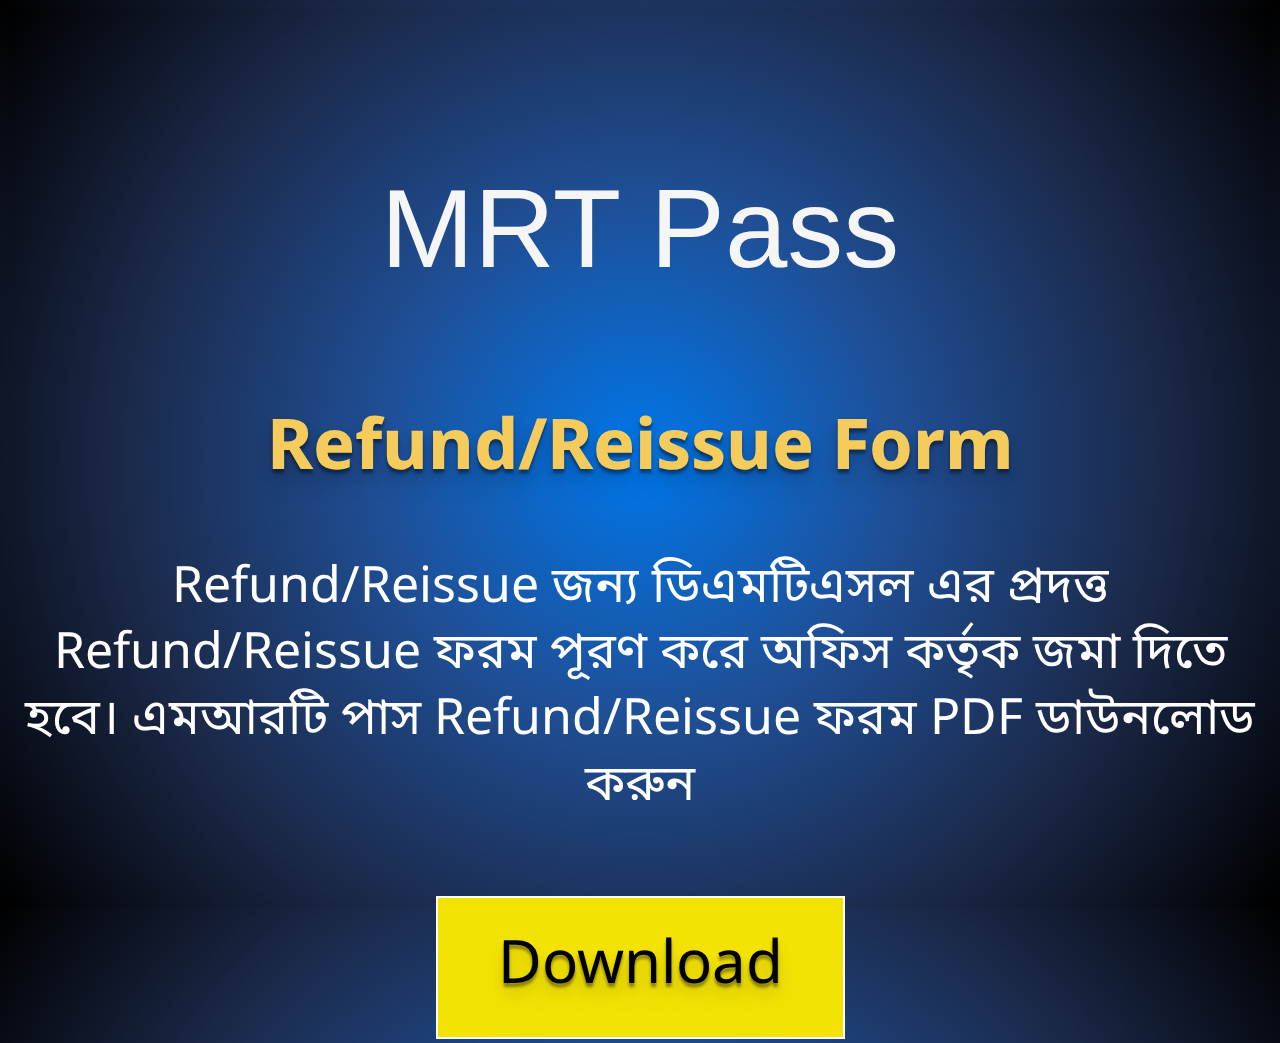
<file: mrt-pass/refund-reissue-form/inbox.html>
<!DOCTYPE html>
<html lang="en">
<head>
    <style>
        @import url('https://fonts.googleapis.com/css2?family=Noto+Sans+Bengali:wght@100..900&display=swap');
        </style>

        

 <style>


.button {
  background-color: #daa804; /* Green */
  border: none;
  color: white;
  padding: 30px 60px;
  text-align: center;
  text-decoration: none;
  display: inline-block;
  font-size: 60px;
  font-family: "Noto Sans Bengali", sans-serif;
  margin: 4px 2px;
  cursor: pointer;
  
}

.button1 {
  background-color: #f3e305;;
  color: black;
  font-family: "Noto Sans Bengali", sans-serif;
  border: 2px solid #ffffff;
  text-shadow: 0px 4px 3px rgba(0,0,0,0.4),
                0px 8px 13px rgba(0,0,0,0.1),
                0px 18px 23px rgba(0,0,0,0.1);
}
.button1:hover {
  background-color: #04AA6D;
  color: white;
}



            body, html {
                height: 100%;
                color: #ffffff;
                background: radial-gradient(circle, #0077ea, #1f4f96, #1b2949, #000);
                font-family: "Noto Sans Bengali", sans-serif;
            }

       

            .app-data h3 {
            font: 7em'Pacifico', 'Kaushan Script', Futura, 'Roboto', 'Trebuchet MS', Helvetica, sans-serif;
            text-align: center;          
            color: whitesmoke;  
                  
    
            }

   

            .no-data h2 {               
                color: #F5CB5C;
                text-shadow: 0px 4px 3px rgba(0,0,0,0.4),
                0px 8px 13px rgba(0,0,0,0.1),
                0px 18px 23px rgba(0,0,0,0.1);
                font-size: 70px;
            }

            p{
    font-size: 50px;
    font-family: "Noto Sans Bengali", sans-serif;
}
  

        </style>
 
</head>

<body>
    <center> 
    <div id="container" class="bg">
        <div class="no-data">
            <div class="app-data"> <br/> <br/>
            <h3> MRT Pass  </h3></div>
            <h2> Refund/Reissue Form </h2>        
            <p>  Refund/Reissue জন্য ডিএমটিএসল এর প্রদত্ত Refund/Reissue ফরম পূরণ করে অফিস কর্তৃক জমা দিতে হবে। এমআরটি পাস Refund/Reissue ফরম PDF ডাউনলোড করুন </p>
            <br/>
            <a href="Refund_Reissue_Form.pdf"><button class="button button1"> Download </button></a>
       </div>
    </div> 
        </center>
    
</body>
</html>
</file>
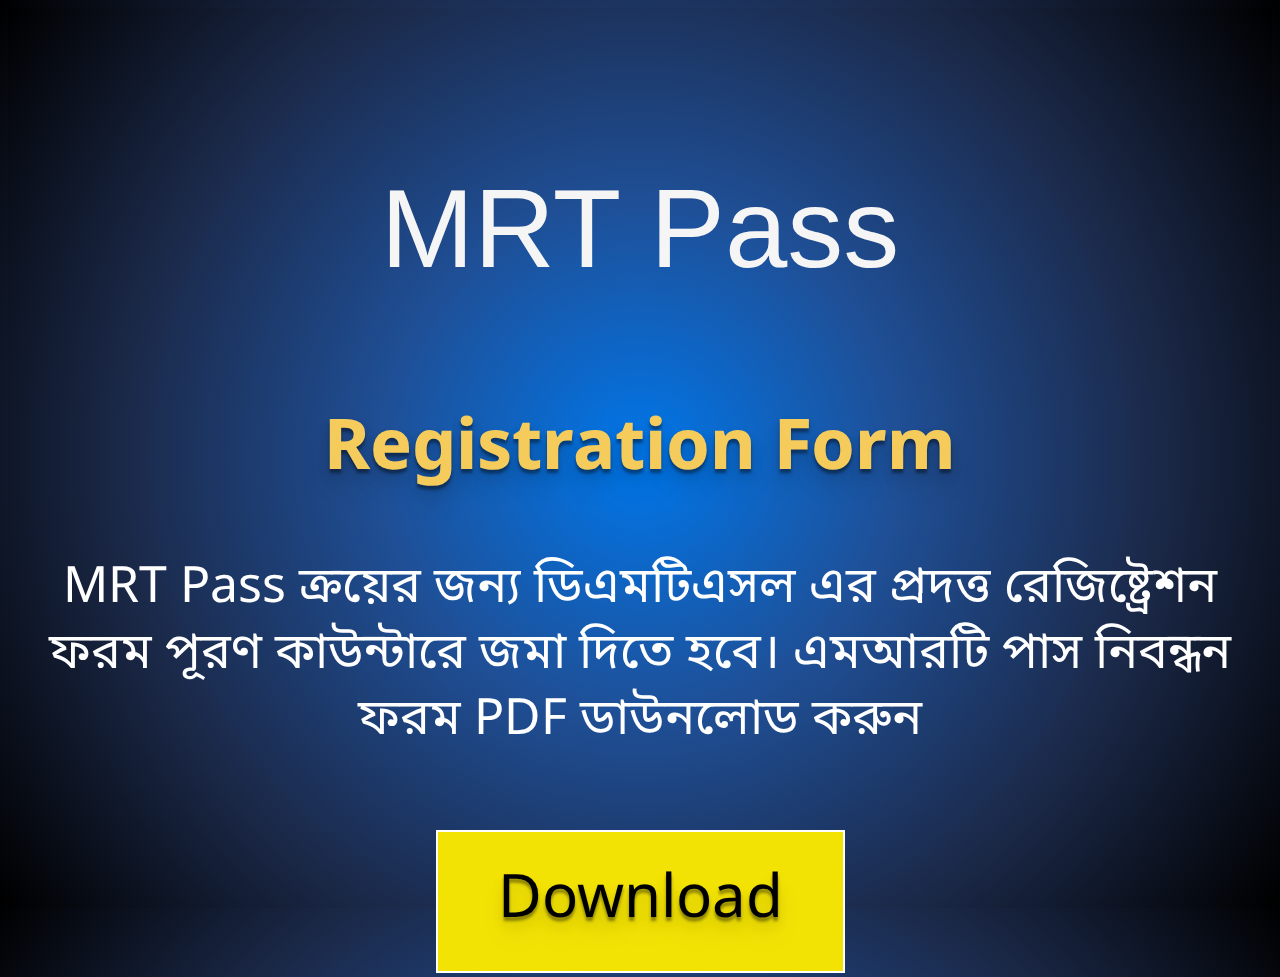
<file: mrt-pass/registration-form/inbox.html>
<!DOCTYPE html>
<html lang="en">
<head>
    <style>
        @import url('https://fonts.googleapis.com/css2?family=Noto+Sans+Bengali:wght@100..900&display=swap');
        </style>

        

 <style>


.button {
  background-color: #daa804; /* Green */
  border: none;
  color: white;
  padding: 30px 60px;
  text-align: center;
  text-decoration: none;
  display: inline-block;
  font-size: 60px;
  font-family: "Noto Sans Bengali", sans-serif;
  margin: 4px 2px;
  cursor: pointer;
  
}

.button1 {
  background-color: #f3e305;;
  color: black;
  font-family: "Noto Sans Bengali", sans-serif;
  border: 2px solid #ffffff;
  text-shadow: 0px 4px 3px rgba(0,0,0,0.4),
                0px 8px 13px rgba(0,0,0,0.1),
                0px 18px 23px rgba(0,0,0,0.1);
}
.button1:hover {
  background-color: #04AA6D;
  color: white;
}



            body, html {
                height: 100%;
                color: #ffffff;
                background: radial-gradient(circle, #0077ea, #1f4f96, #1b2949, #000);
                font-family: "Noto Sans Bengali", sans-serif;
            }

       

            .app-data h3 {
            font: 7em'Pacifico', 'Kaushan Script', Futura, 'Roboto', 'Trebuchet MS', Helvetica, sans-serif;
            text-align: center;          
            color: whitesmoke;  
                  
    
            }

   

            .no-data h2 {               
                color: #F5CB5C;
                text-shadow: 0px 4px 3px rgba(0,0,0,0.4),
                0px 8px 13px rgba(0,0,0,0.1),
                0px 18px 23px rgba(0,0,0,0.1);
                font-size: 70px;
            }

            p{
    font-size: 50px;
    font-family: "Noto Sans Bengali", sans-serif;
}
  

        </style>
 
</head>

<body>
    <center> 
    <div id="container" class="bg">
        <div class="no-data">
            <div class="app-data"> <br/> <br/>
            <h3> MRT Pass  </h3></div>
            <h2> Registration Form </h2>        
            <p>  MRT Pass ক্রয়ের জন্য ডিএমটিএসল এর প্রদত্ত রেজিষ্ট্রেশন ফরম পূরণ কাউন্টারে জমা দিতে হবে। এমআরটি পাস নিবন্ধন ফরম PDF ডাউনলোড করুন </p>
            <br/>
            <a href="MRT_Pass_Registration_Form.pdf"><button class="button button1"> Download </button></a>
       </div>
    </div> 
        </center>
    
</body>
</html>
</file>
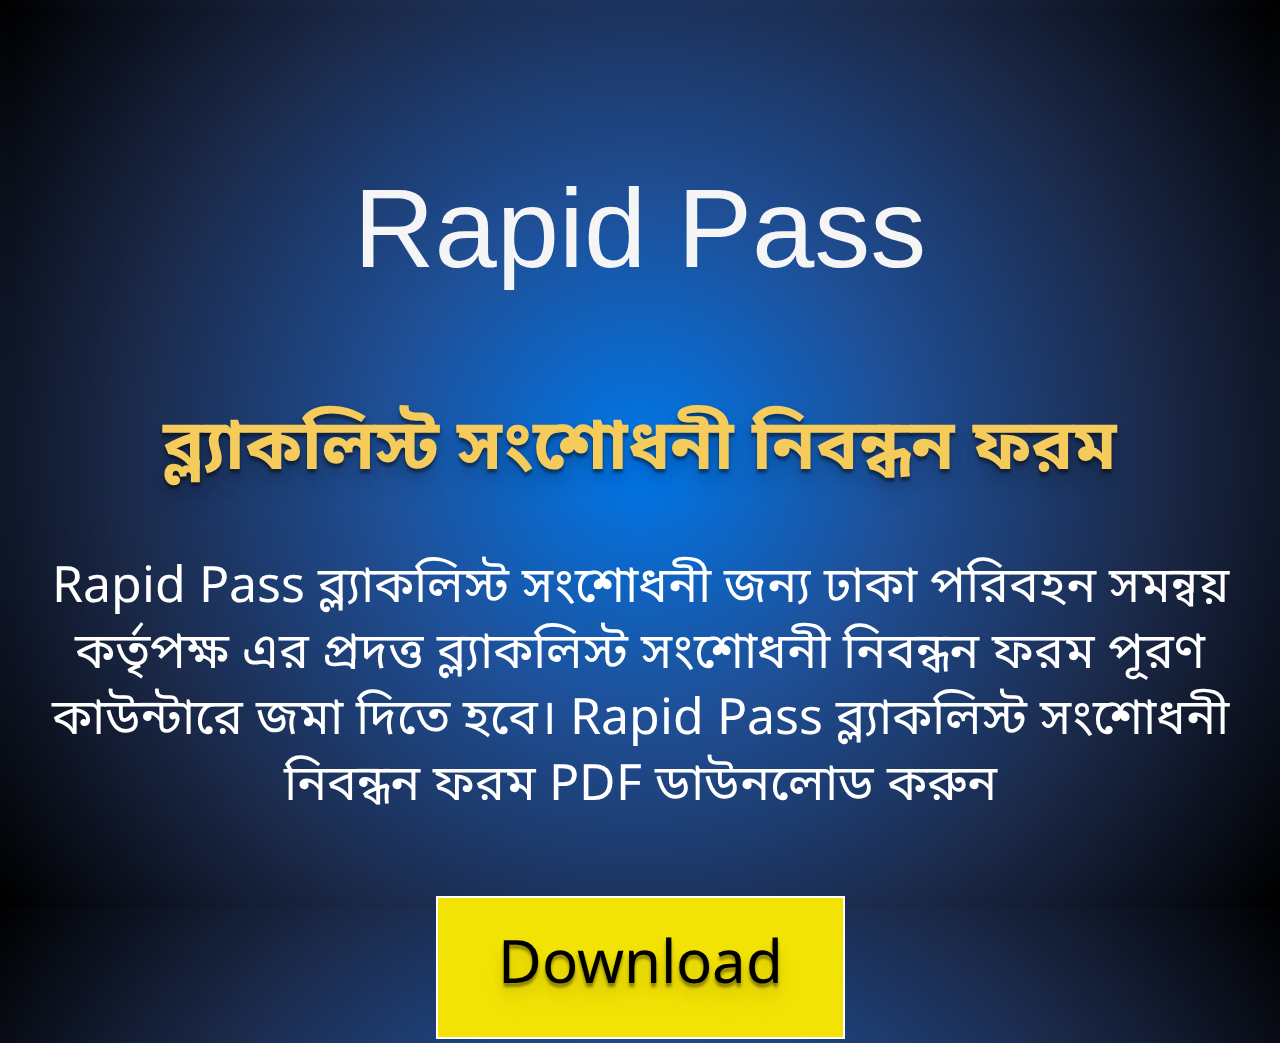
<file: rapid-pass/blacklist_correction_registration_Form/inbox.html>
<!DOCTYPE html>
<html lang="en">
<head>
    <style>
        @import url('https://fonts.googleapis.com/css2?family=Noto+Sans+Bengali:wght@100..900&display=swap');
        </style>

        

 <style>


.button {
  background-color: #daa804; /* Green */
  border: none;
  color: white;
  padding: 30px 60px;
  text-align: center;
  text-decoration: none;
  display: inline-block;
  font-size: 60px;
  font-family: "Noto Sans Bengali", sans-serif;
  margin: 4px 2px;
  cursor: pointer;
  
}

.button1 {
  background-color: #f3e305;;
  color: black;
  font-family: "Noto Sans Bengali", sans-serif;
  border: 2px solid #ffffff;
  text-shadow: 0px 4px 3px rgba(0,0,0,0.4),
                0px 8px 13px rgba(0,0,0,0.1),
                0px 18px 23px rgba(0,0,0,0.1);
}
.button1:hover {
  background-color: #04AA6D;
  color: white;
}



            body, html {
                height: 100%;
                color: #ffffff;
                background: radial-gradient(circle, #0077ea, #1f4f96, #1b2949, #000);
                font-family: "Noto Sans Bengali", sans-serif;
            }

       

            .app-data h3 {
            font: 7em'Pacifico', 'Kaushan Script', Futura, 'Roboto', 'Trebuchet MS', Helvetica, sans-serif;
            text-align: center;          
            color: whitesmoke;  
                  
    
            }

   

            .no-data h2 {               
                color: #F5CB5C;
                text-shadow: 0px 4px 3px rgba(0,0,0,0.4),
                0px 8px 13px rgba(0,0,0,0.1),
                0px 18px 23px rgba(0,0,0,0.1);
                font-size: 70px;
            }

            p{
    font-size: 50px;
    font-family: "Noto Sans Bengali", sans-serif;
}
  

        </style>
 
</head>

<body>
    <center> 
    <div id="container" class="bg">
        <div class="no-data">
            <div class="app-data"> <br/> <br/>
            <h3> Rapid Pass  </h3></div>
            <h2> ব্ল্যাকলিস্ট সংশোধনী নিবন্ধন ফরম </h2>        
            <p>  Rapid Pass ব্ল্যাকলিস্ট সংশোধনী জন্য ঢাকা পরিবহন সমন্বয় কর্তৃপক্ষ এর প্রদত্ত  ব্ল্যাকলিস্ট সংশোধনী নিবন্ধন ফরম পূরণ কাউন্টারে জমা দিতে হবে। Rapid Pass ব্ল্যাকলিস্ট সংশোধনী নিবন্ধন ফরম PDF ডাউনলোড করুন </p>
            <br/>
            <a href="Blacklist_Correction_Registration_Form.pdf"><button class="button button1"> Download </button></a>
       </div>
    </div> 
        </center>
    
</body>
</html>
</file>
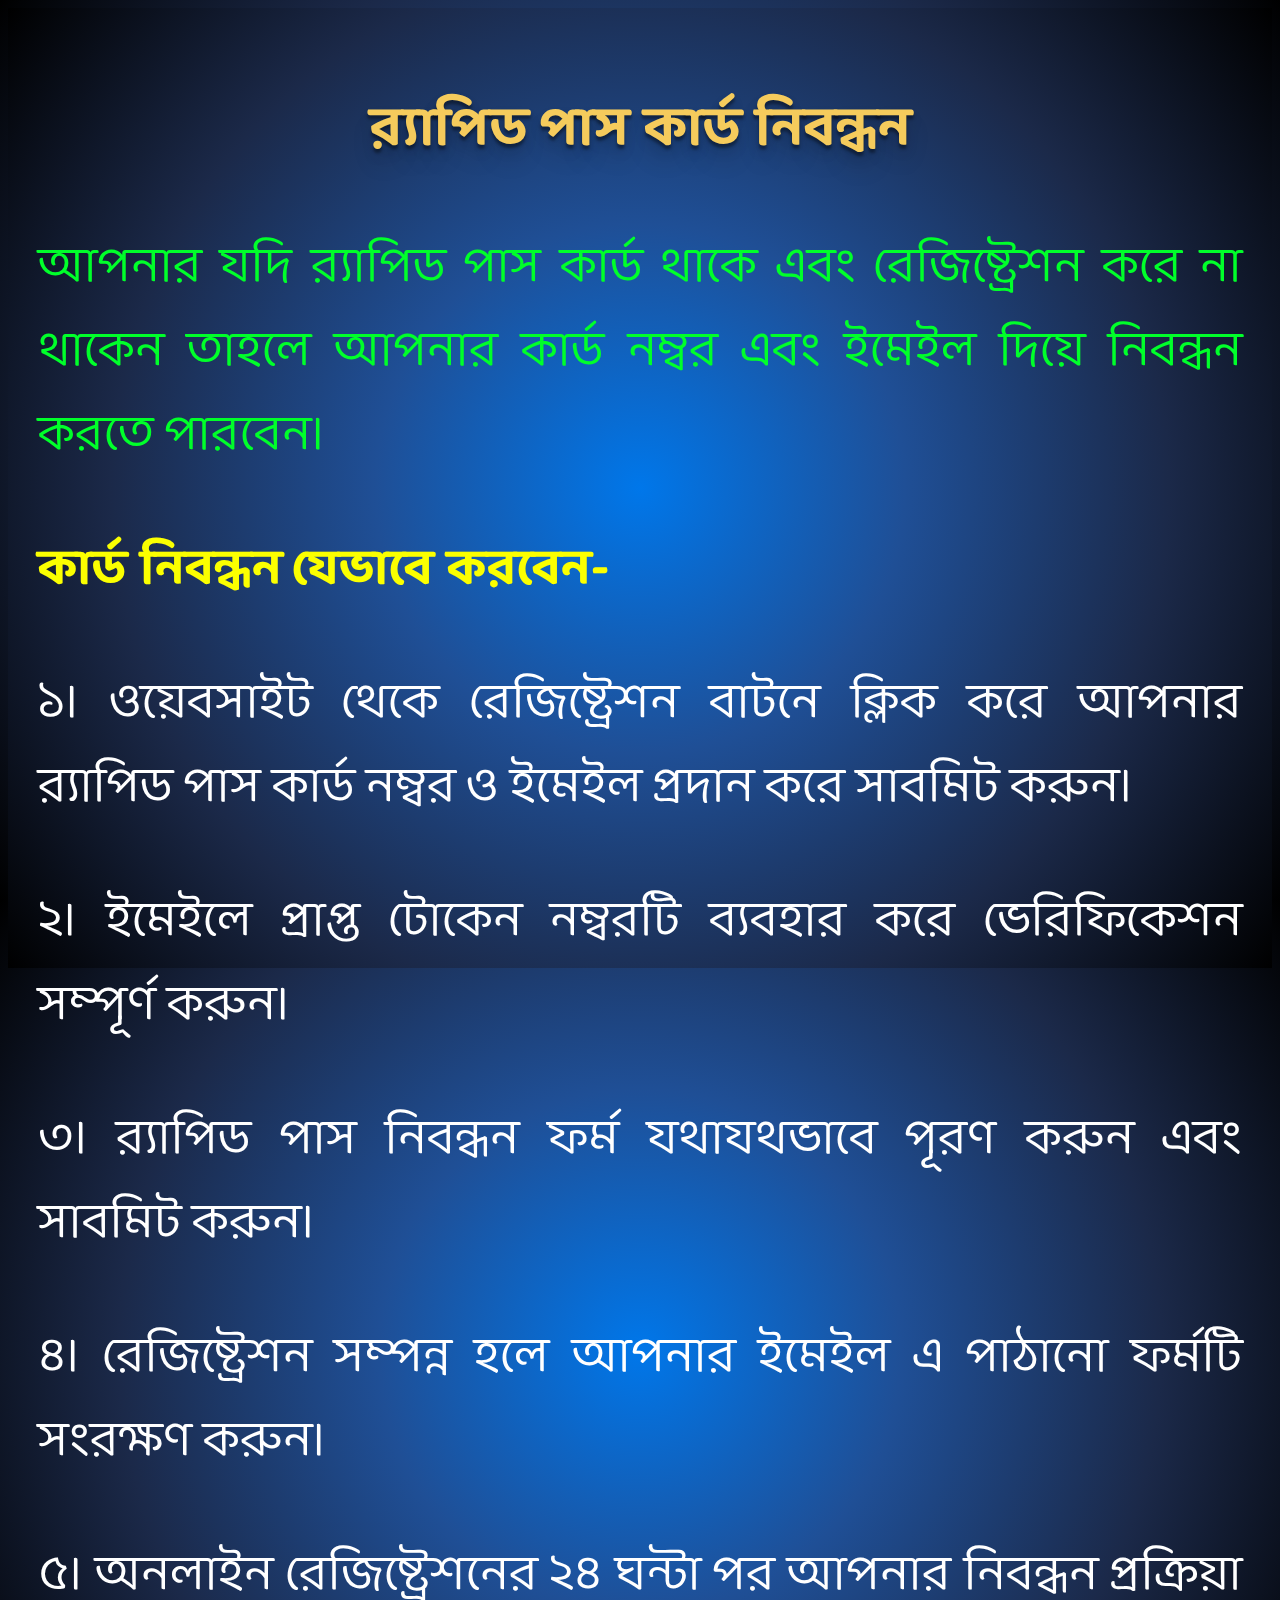
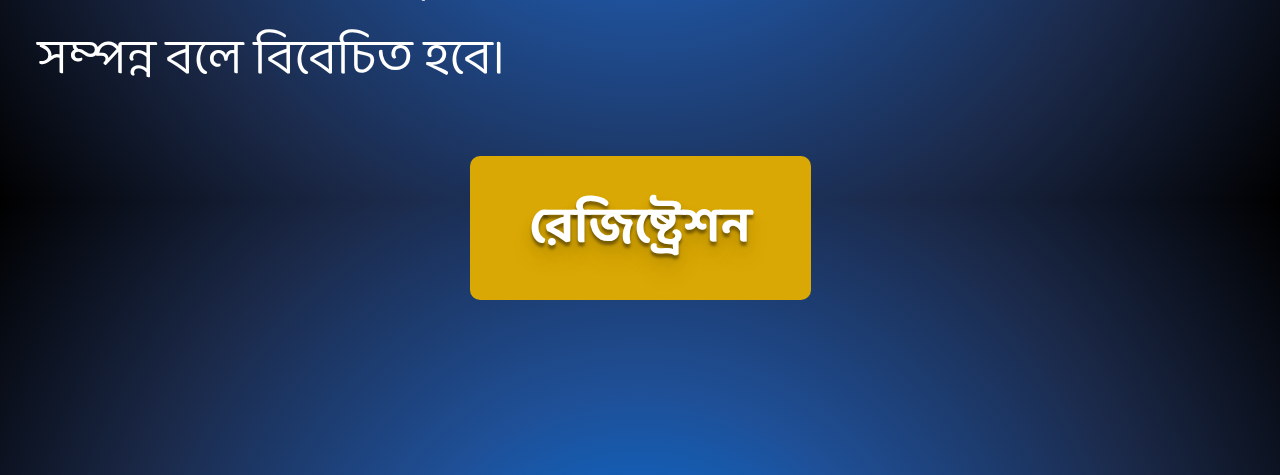
<file: rapid-pass/card_registration/inbox.html>
<!DOCTYPE html>
<html lang="en">
<head>
    <style>
        @import url('https://fonts.googleapis.com/css2?family=Baloo+Da+2:wght@400..800&display=swap');
        </style>
    <style>
        :root {
            --ppsbox-success-color: #3acd99;
            --ppsbox-danger-color: #ff3535;
            --ppsbox-warning-color: #ffd341;          
        }

        .d-flex {
            display: -webkit-box;
            display: -ms-flexbox;
            display: flex;
            text-decoration: none;
        }


        .shine-box {
            position: relative;
            overflow: hidden;
            align-items: center;
            text-decoration: none;
        }

        .shine-box:before {
            position: absolute;
            top: 0;
            left: -500px;
            width: 120px;
            height: 500px;
            background: rgb(255 255 255 / 0.6);
        }

        @-webkit-keyframes shine {
            from {
                left: -500px;
            }

            to {
                left: 655px;
            }
        }

        @keyframes shine {
            from {
                left: -500px;
            }

            to {
                left: 655px;
            }
        }


        .shine-box-before-avtive::before {
            content: "";
            -webkit-transform: skew(-50deg);
            -ms-transform: skew(-50deg);
            transform: skew(-50deg);
            -webkit-animation: shine 3s ease infinite;
            animation: shine 3s ease infinite;
        }

        .mbl-prem-btn {
            background-color: #daa804;
            /* Green */
            border: none;
            color: white;
            padding: 30px 60px;
            font-weight: bold;
            text-align: center;
            text-decoration: none;
            display: inline-block;
            text-shadow: 0px 4px 3px rgba(0, 0, 0, 0.4),
                0px 8px 13px rgba(0, 0, 0, 0.1),
                0px 18px 23px rgba(0, 0, 0, 0.1);
            font-size: 50px;
            font-family: "Baloo Da 2", sans-serif;
            border-radius: 10px;       
            margin: 4px 2px;
            cursor: pointer;

        }

        .mbl-prem-btn:hover {
            background-color: #04AA6D;
            color: white;
        }


        .mbl-navbar-btns {
            background: #3acd99;
            font-size: 14px;
            padding: 6px 10px;
            text-align: center;
            border-radius: 4px;

        }

        .mcbdshine a:link,
        .mcbdshine a:active {
            text-decoration: none;
        }


        body {
            padding: 30px;
            font-family: "Baloo Da 2", sans-serif;
        }


        .button {
            background-color: #daa804;
            /* Green */
            border: none;
            color: white;
            padding: 30px 60px;
            text-align: center;
            font-weight: bold;
            text-decoration: none;
            display: inline-block;
            font-size: 50px;
            font-family: "Baloo Da 2", sans-serif;
            margin: 4px 2px;
            cursor: pointer;

        }





        body,
        html {
            height: 100%;
            color: #ffffff;
            background: radial-gradient(circle, #0077ea, #1f4f96, #1b2949, #000);
            font-family: "Baloo Da 2", sans-serif;
        }



        .app-data h3 {
            font: 7em'Baloo Da 2', 'Kaushan Script', Futura, 'Roboto', 'Trebuchet MS', Helvetica, sans-serif;
            text-align: center;
            color: whitesmoke;
           
        }



        .no-data h2 {
            color: #F5CB5C;
            text-shadow: 0px 4px 3px rgba(0, 0, 0, 0.4),
                0px 8px 13px rgba(0, 0, 0, 0.1),
                0px 18px 23px rgba(0, 0, 0, 0.1);
            font-size: 55px;
            text-align: center;
            font-weight: bold;
            font-family: "Baloo Da 2", sans-serif;
        }

        p {
            font-size: 50px;
            font-family: "Baloo Da 2", sans-serif;
        }
    </style>

</head>

<body>

    <div id="container" class="bg">
        <div class="no-data">
            <h2> র‌্যাপিড পাস কার্ড নিবন্ধন</h2>
            <p style="text-align: justify;color: #00ff2a; font-family:Baloo Da 2;"> আপনার যদি র‍্যাপিড পাস কার্ড থাকে এবং রেজিষ্ট্রেশন করে না থাকেন তাহলে আপনার
                কার্ড নম্বর এবং ইমেইল দিয়ে নিবন্ধন করতে পারবেন।</p> 
                <p style="text-align: justify;  color: #fbff00;  font-weight: bold;"> কার্ড নিবন্ধন যেভাবে করবেন- </p>
                <p style="text-align: justify;">১। ওয়েবসাইট থেকে রেজিষ্ট্রেশন বাটনে ক্লিক করে আপনার র‍্যাপিড পাস কার্ড
                    নম্বর ও ইমেইল প্রদান করে সাবমিট করুন।</p>
                <p style="text-align: justify;">২। ইমেইলে প্রাপ্ত টোকেন নম্বরটি ব্যবহার করে ভেরিফিকেশন সম্পূর্ণ করুন।
                </p>
                <p style="text-align: justify;">৩। র‍্যাপিড পাস নিবন্ধন ফর্ম যথাযথভাবে পূরণ করুন এবং সাবমিট করুন।</p>
                <p style="text-align: justify;">৪। রেজিষ্ট্রেশন সম্পন্ন হলে আপনার ইমেইল এ পাঠানো ফর্মটি সংরক্ষণ করুন।
                </p>
                <p style="text-align: justify;">৫। অনলাইন রেজিষ্ট্রেশনের ২৪ ঘন্টা পর আপনার নিবন্ধন প্রক্রিয়া সম্পন্ন বলে
                    বিবেচিত হবে।</p>

              
        </div>

        <center>
            <div class="mcbdshine">
                <a class="shine-box shine-box-before-avtive d-flex mbl-prem-btn"
                    href="https://rapidpass.com.bd/bn/index.php/welcome/registration_procedure">
                    রেজিষ্ট্রেশন </a>
            </div>
            <br />  <br />  <br /> <br />  <br />  <br />
        </center>

    </div>

   
</body>

</html>
</file>
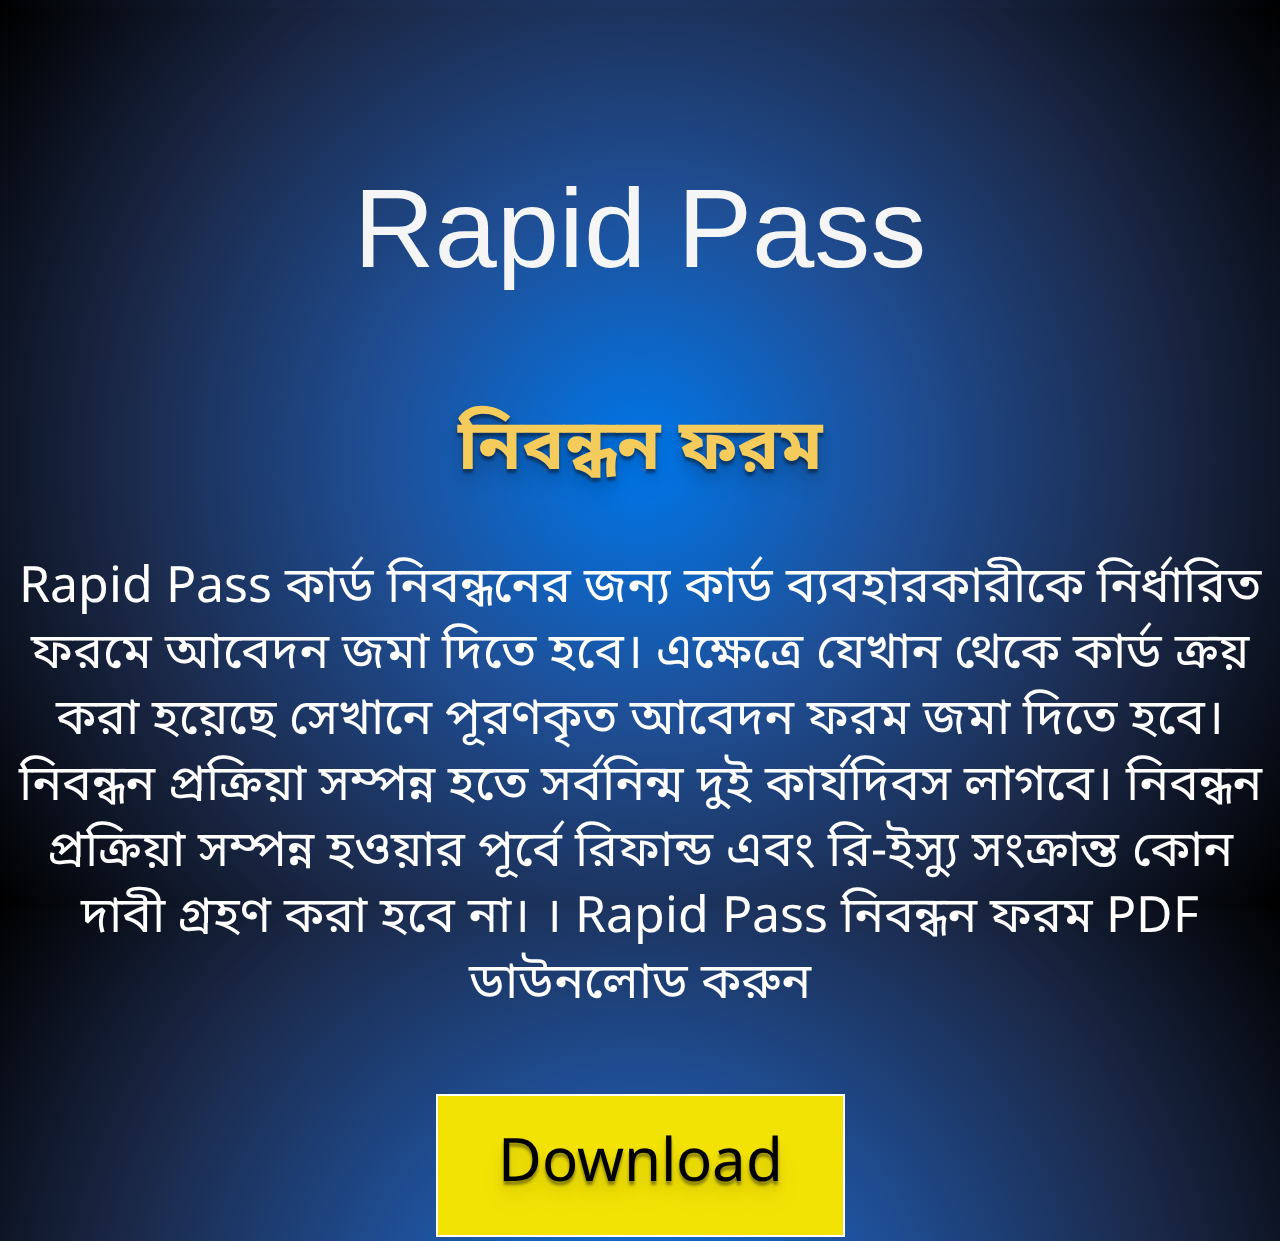
<file: rapid-pass/registration-form/inbox.html>
<!DOCTYPE html>
<html lang="en">
<head>
    <style>
        @import url('https://fonts.googleapis.com/css2?family=Noto+Sans+Bengali:wght@100..900&display=swap');
        </style>

        

 <style>


.button {
  background-color: #daa804; /* Green */
  border: none;
  color: white;
  padding: 30px 60px;
  text-align: center;
  text-decoration: none;
  display: inline-block;
  font-size: 60px;
  font-family: "Noto Sans Bengali", sans-serif;
  margin: 4px 2px;
  cursor: pointer;
  
}

.button1 {
  background-color: #f3e305;;
  color: black;
  font-family: "Noto Sans Bengali", sans-serif;
  border: 2px solid #ffffff;
  text-shadow: 0px 4px 3px rgba(0,0,0,0.4),
                0px 8px 13px rgba(0,0,0,0.1),
                0px 18px 23px rgba(0,0,0,0.1);
}
.button1:hover {
  background-color: #04AA6D;
  color: white;
}



            body, html {
                height: 100%;
                color: #ffffff;
                background: radial-gradient(circle, #0077ea, #1f4f96, #1b2949, #000);
                font-family: "Noto Sans Bengali", sans-serif;
            }

       

            .app-data h3 {
            font: 7em'Pacifico', 'Kaushan Script', Futura, 'Roboto', 'Trebuchet MS', Helvetica, sans-serif;
            text-align: center;          
            color: whitesmoke;  
                  
    
            }

   

            .no-data h2 {               
                color: #F5CB5C;
                text-shadow: 0px 4px 3px rgba(0,0,0,0.4),
                0px 8px 13px rgba(0,0,0,0.1),
                0px 18px 23px rgba(0,0,0,0.1);
                font-size: 70px;
            }

            p{
    font-size: 50px;
    font-family: "Noto Sans Bengali", sans-serif;
}
  

        </style>
 
</head>

<body>
    <center> 
    <div id="container" class="bg">
        <div class="no-data">
            <div class="app-data"> <br/> <br/>
            <h3> Rapid Pass  </h3></div>
            <h2> নিবন্ধন ফরম </h2>        
            <p>  Rapid Pass  কার্ড নিবন্ধনের জন্য কার্ড ব্যবহারকারীকে নির্ধারিত ফরমে আবেদন জমা দিতে হবে। এক্ষেত্রে যেখান থেকে কার্ড ক্রয় করা হয়েছে সেখানে পূরণকৃত আবেদন ফরম জমা দিতে হবে। নিবন্ধন প্রক্রিয়া সম্পন্ন হতে সর্বনিন্ম দুই কার্যদিবস লাগবে। নিবন্ধন প্রক্রিয়া সম্পন্ন হওয়ার পূর্বে রিফান্ড এবং রি-ইস্যু সংক্রান্ত কোন দাবী গ্রহণ করা হবে না। । Rapid Pass নিবন্ধন ফরম PDF ডাউনলোড করুন </p>
            <br/>
            <a href="Rapid_Pass_Registration_Form.pdf"><button class="button button1"> Download </button></a>
       </div>
    </div> 
        </center>
    
</body>
</html>
</file>
